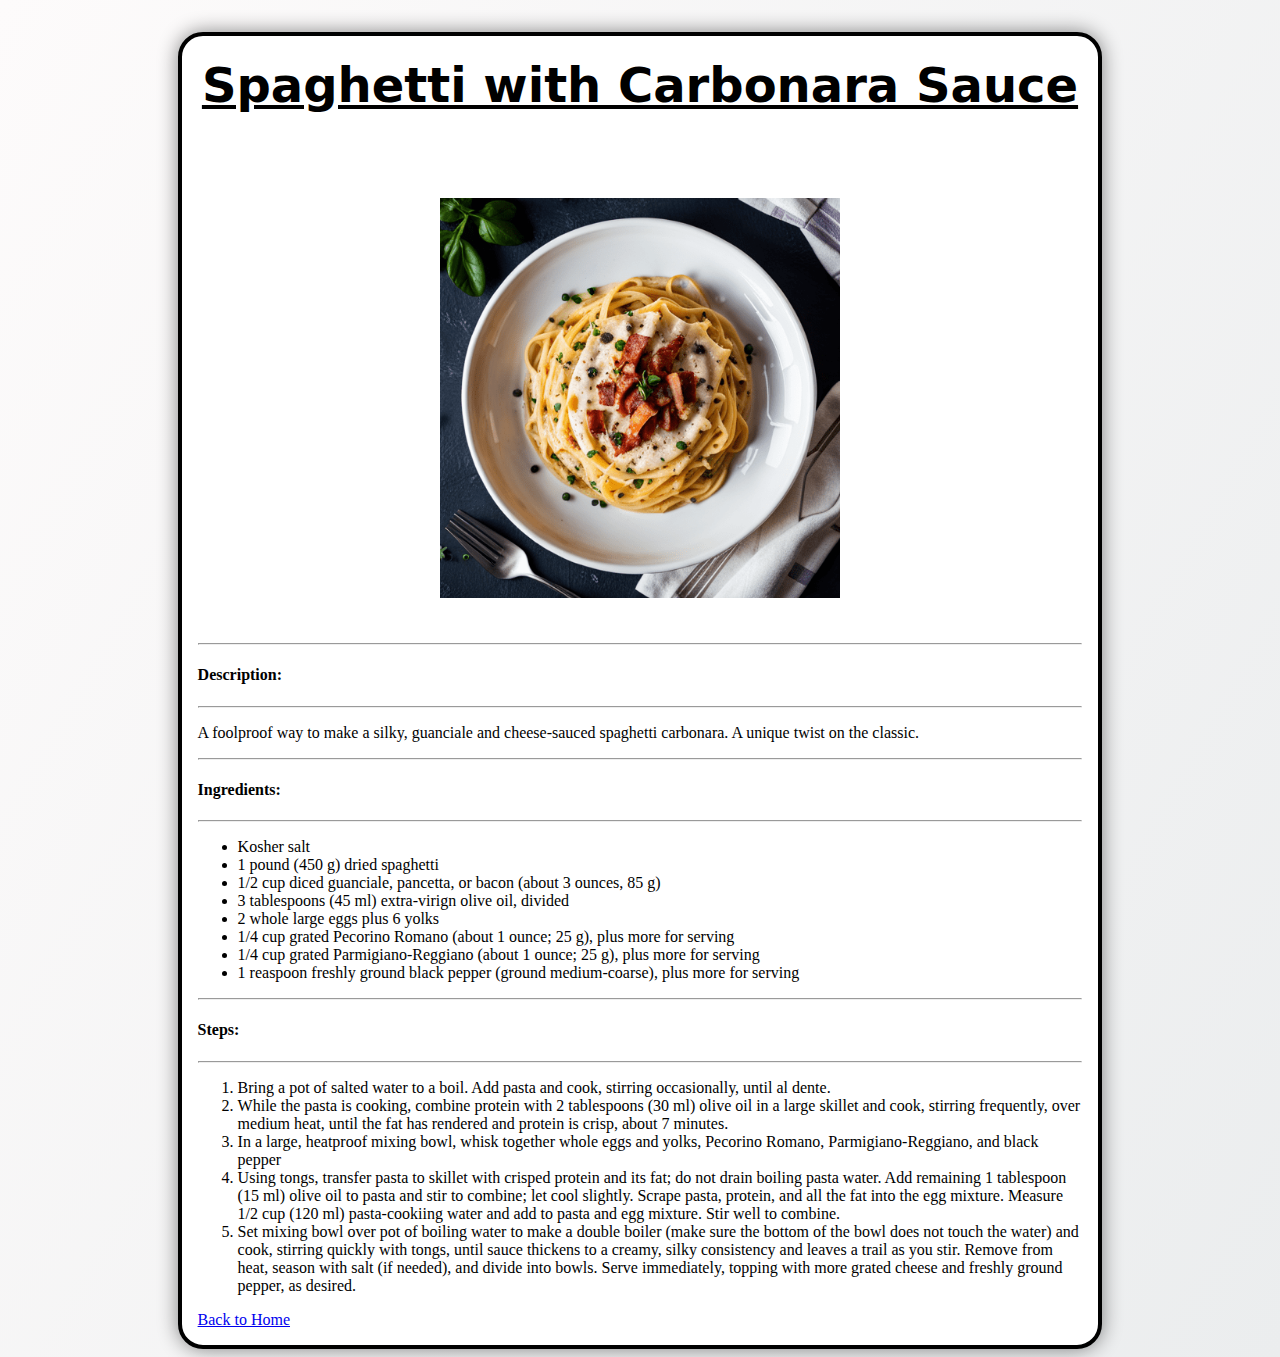
<file: recipes/carbonara.html>
<!DOCTYPE html>
<html lang="en">
<head>
    <meta charset="UTF-8">
    <meta name="viewport" content="width=device-width">
    <link rel="stylesheet" href="styles.css">
    <title>Pasta Carbonara</title>
</head>
<body>
    <div id="contents">
        <h1>Spaghetti with Carbonara Sauce</h1>
        <br>
        <br>
        <img src="../images/carbonara.png" alt="Carbonara on a plate">
            <hr>
        <h4>Description:</h4>
            <hr>
        <p>A foolproof way to make a silky, guanciale and cheese-sauced spaghetti carbonara. A unique twist on the classic.</p>
            <hr>
        <!-- Ingredients list -->
        <h4>Ingredients:</h4>
            <hr>
        <ul>
            <li>Kosher salt</li>
            <li>1 pound (450 g) dried spaghetti</li>
            <li>1/2 cup diced guanciale, pancetta, or bacon (about 3 ounces, 85 g)</li>
            <li>3 tablespoons (45 ml) extra-virign olive oil, divided</li>
            <li>2 whole large eggs plus 6 yolks</li>
            <li>1/4 cup grated Pecorino Romano (about 1 ounce; 25 g), plus more for serving</li>
            <li>1/4 cup grated Parmigiano-Reggiano (about 1 ounce; 25 g), plus more for serving</li>
            <li>1 reaspoon freshly ground black pepper (ground medium-coarse), plus more for serving</li>
        </ul>
            <hr>
    <!-- Direcctions for the recipe -->
        <h4>Steps:</h4>
            <hr>
        <ol>
            <li>Bring a pot of salted water to a boil. Add pasta and cook, stirring occasionally, until al dente.</li>
            <li>While the pasta is cooking, combine protein with 2 tablespoons (30 ml) olive oil in a large skillet and cook, stirring frequently, over medium heat, until the fat has rendered and protein is crisp, about 7 minutes.</li>
            <li>In a large, heatproof mixing bowl, whisk together whole eggs and yolks, Pecorino Romano, Parmigiano-Reggiano, and black pepper</li>
            <li>Using tongs, transfer pasta to skillet with crisped protein and its fat; do not drain boiling pasta water. Add remaining 1 tablespoon (15 ml) olive oil to pasta and stir to combine; let cool slightly. Scrape pasta, protein, and all the fat into the egg mixture. Measure 1/2 cup (120 ml) pasta-cookiing water and add to pasta and egg mixture. Stir well to combine.</li>
            <li>Set mixing bowl over pot of boiling water to make a double boiler (make sure the bottom of the bowl does not touch the water) and cook, stirring quickly with tongs, until sauce thickens to a creamy, silky consistency and leaves a trail as you stir. Remove from heat, season with salt (if needed), and divide into bowls. Serve immediately, topping with more grated cheese and freshly ground pepper, as desired.</li>
        </ol>

    <!-- Link to homepage -->
        <a href="../index.html">Back to Home</a>
    </div>
</body>
</html>
</file>
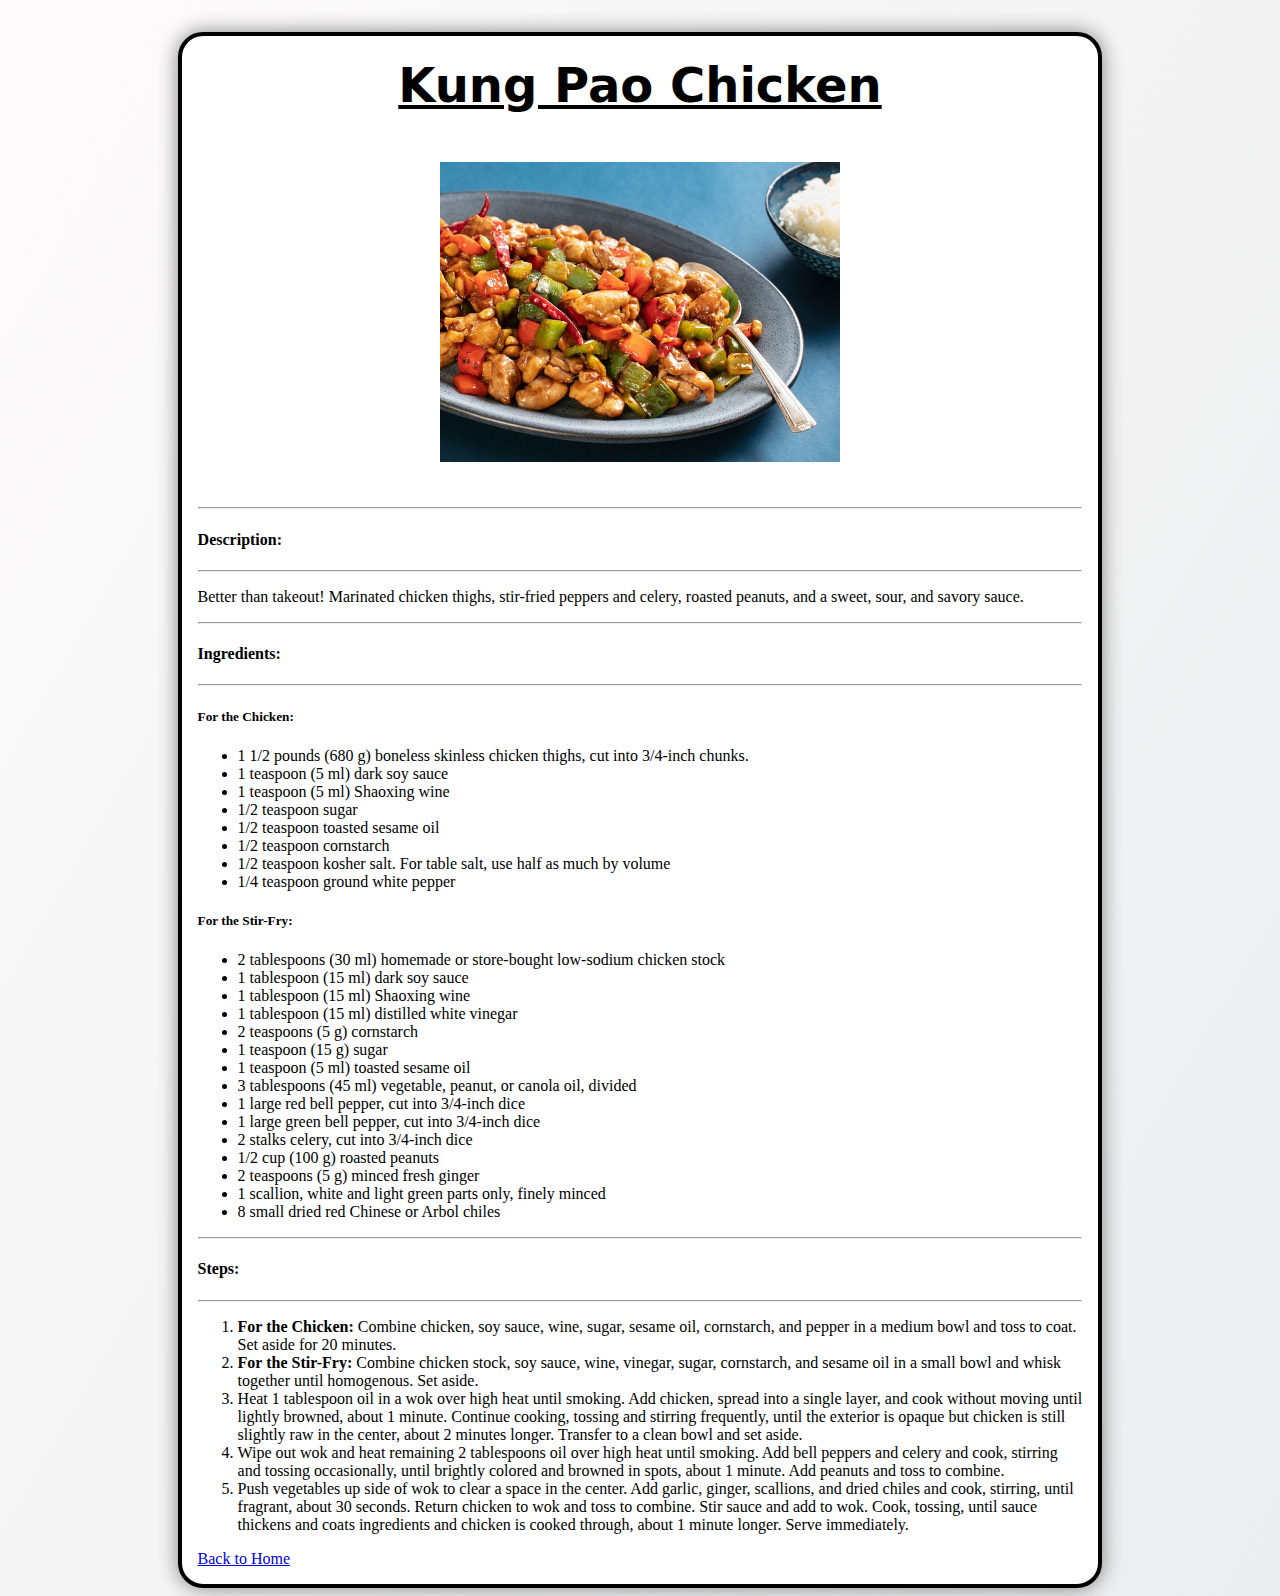
<file: recipes/kung_pao_chicken.html>
<!DOCTYPE html>
<html lang="en">
<head>
    <meta charset="UTF-8">
    <meta name="viewport" content="width=device-width">
    <link rel="stylesheet" href="styles.css">
    <title>Kung Pao Chicken</title>
</head>
<body>
    <div id="contents">
        <h1>Kung Pao Chicken</h1>
        <img src="../images/kung_pao.jpg" alt="a picture of kung pao chicken">
            <hr>
        <h4>Description:</h4>
            <hr>
        <p>Better than takeout! Marinated chicken thighs, stir-fried peppers and celery, roasted peanuts, and a sweet, sour, and savory sauce.</p>
            <hr>
    <!-- Ingredients list -->
        <h4>Ingredients:</h4>
            <hr>
        <h5>For the Chicken:</h5>
        <ul>
            <li>1 1/2 pounds (680 g) boneless skinless chicken thighs, cut into 3/4-inch chunks.</li>
            <li>1 teaspoon (5 ml) dark soy sauce</li>
            <li>1 teaspoon (5 ml) Shaoxing wine</li>
            <li>1/2 teaspoon sugar</li>
            <li>1/2 teaspoon toasted sesame oil</li>
            <li>1/2 teaspoon cornstarch</li>
            <li>1/2 teaspoon kosher salt. For table salt, use half as much by volume</li>
            <li>1/4 teaspoon ground white pepper</li>
        </ul>
        
        <h5>For the Stir-Fry:</h5>
        <ul>
            <li>2 tablespoons (30 ml) homemade or store-bought low-sodium chicken stock</li>
            <li>1 tablespoon (15 ml) dark soy sauce</li>
            <li>1 tablespoon (15 ml) Shaoxing wine</li>
            <li>1 tablespoon (15 ml) distilled white vinegar</li>
            <li>2 teaspoons (5 g) cornstarch</li>
            <li>1 teaspoon (15 g) sugar</li>
            <li>1 teaspoon (5 ml) toasted sesame oil</li>
            <li>3 tablespoons (45 ml) vegetable, peanut, or canola oil, divided</li>
            <li>1 large red bell pepper, cut into 3/4-inch dice</li>
            <li>1 large green bell pepper, cut into 3/4-inch dice</li>
            <li>2 stalks celery, cut into 3/4-inch dice</li>
            <li>1/2 cup (100 g) roasted peanuts</li>
            <li>2 teaspoons (5 g) minced fresh ginger</li>
            <li>1 scallion, white and light green parts only, finely minced</li>
            <li>8 small dried red Chinese or Arbol chiles</li>
        </ul>
    <!-- Direcctions for the recipe -->
            <hr>
        <h4>Steps:</h4>
            <hr>
        <ol>
            <li><b>For the Chicken:</b> Combine chicken, soy sauce, wine, sugar, sesame oil, cornstarch, and pepper in a medium bowl and toss to coat. Set aside for 20 minutes.</li>
            <li><b>For the Stir-Fry:</b> Combine chicken stock, soy sauce, wine, vinegar, sugar, cornstarch, and sesame oil in a small bowl and whisk together until homogenous. Set aside.</li>
            <li>Heat 1 tablespoon oil in a wok over high heat until smoking. Add chicken, spread into a single layer, and cook without moving until lightly browned, about 1 minute. Continue cooking, tossing and stirring frequently, until the exterior is opaque but chicken is still slightly raw in the center, about 2 minutes longer. Transfer to a clean bowl and set aside. </li>
            <li>Wipe out wok and heat remaining 2 tablespoons oil over high heat until smoking. Add bell peppers and celery and cook, stirring and tossing occasionally, until brightly colored and browned in spots, about 1 minute. Add peanuts and toss to combine. </li>
            <li>Push vegetables up side of wok to clear a space in the center. Add garlic, ginger, scallions, and dried chiles and cook, stirring, until fragrant, about 30 seconds. Return chicken to wok and toss to combine. Stir sauce and add to wok. Cook, tossing, until sauce thickens and coats ingredients and chicken is cooked through, about 1 minute longer. Serve immediately.</li>
        </ol>

    <!-- Link to homepage -->
        <a href="../index.html">Back to Home</a>
    </div>
</body>
</html>
</file>
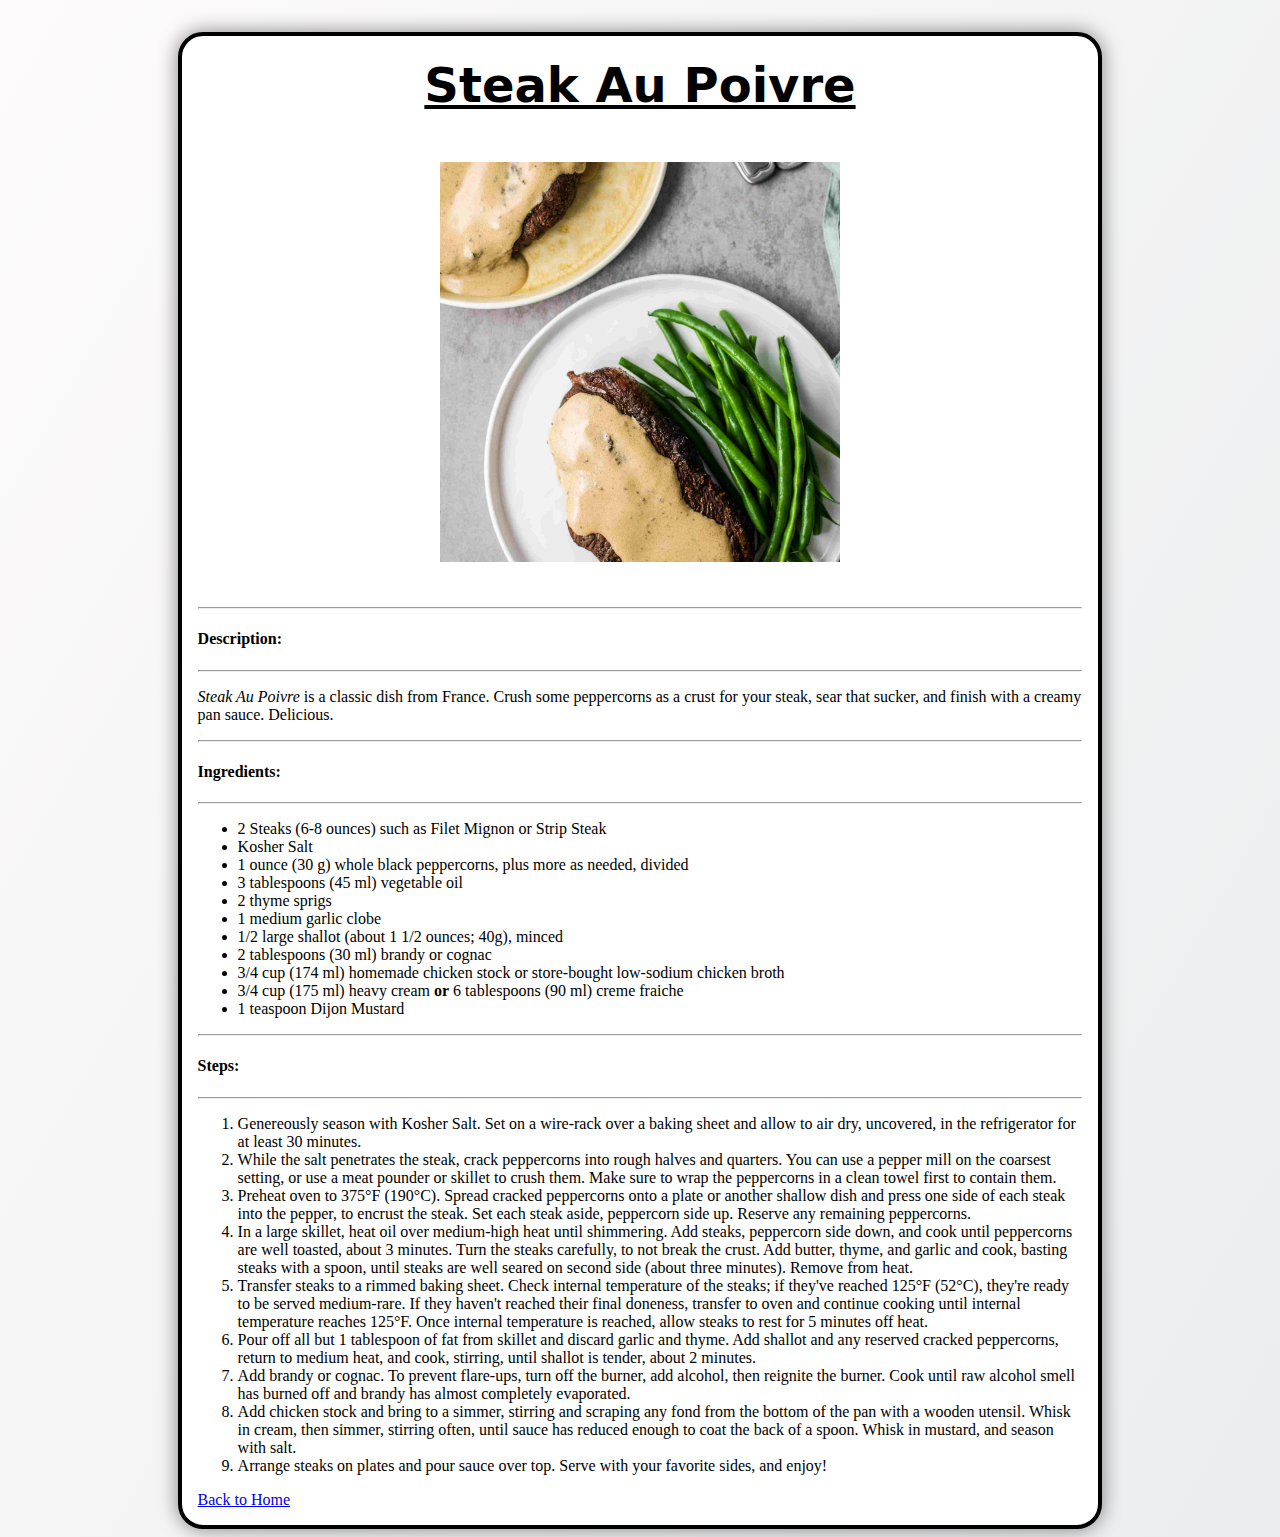
<file: recipes/steak_au_poivre.html>
<!DOCTYPE html>
<html lang="en">
<head>
    <meta charset="UTF-8">
    <meta name="viewport" content="width=device-width">
    <link rel="stylesheet" href="styles.css">
    <title>Steak Au Poivre</title>
</head>
<body>
    <div id="contents">
        <h1><strong>Steak Au Poivre</strong></h1>
        <img src="../images/steak_au_poivre.jpg" alt="a picture of steak au poivre">
            <hr>
        <h4>Description:</h4>
            <hr>
        <p><em>Steak Au Poivre</em> is a classic dish from France. Crush some peppercorns as a crust for your steak, sear that sucker, and finish with a creamy pan sauce. Delicious.</p>
            <hr>
    <!-- List of Ingredients-->    
        <h4>Ingredients:</h4>
            <hr>
        <ul>
            <li>2 Steaks (6-8 ounces) such as Filet Mignon or Strip Steak</li>
            <li>Kosher Salt</li>
            <li>1 ounce (30 g) whole black peppercorns, plus more as needed, divided</li>
            <li>3 tablespoons (45 ml) vegetable oil</li>
            <li>2 thyme sprigs</li>
            <li>1 medium garlic clobe</li>
            <li>1/2 large shallot (about 1 1/2 ounces; 40g), minced</li>
            <li>2 tablespoons (30 ml) brandy or cognac</li>
            <li>3/4 cup (174 ml) homemade chicken stock or store-bought low-sodium chicken broth</li>
            <li>3/4 cup (175 ml) heavy cream <b>or</b> 6 tablespoons (90 ml) creme fraiche</li>
            <li>1 teaspoon Dijon Mustard</li>
        </ul>
            <hr>
    <!-- Directions on how to cook -->
        <h4>Steps:</h4>
            <hr>
        <ol>
            <li>Genereously season with Kosher Salt. Set on a wire-rack over a baking sheet and allow to air dry, uncovered, in the refrigerator for at least 30 minutes.</li>
            <li>While the salt penetrates the steak, crack peppercorns into rough halves and quarters. You can use a pepper mill on the coarsest setting, or use a meat pounder or skillet to crush them. Make sure to wrap the peppercorns in a clean towel first to contain them.</li>
            <li>Preheat oven to 375&deg;F (190&deg;C). Spread cracked peppercorns onto a plate or another shallow dish and press one side of each steak into the pepper, to encrust the steak. Set each steak aside, peppercorn side up. Reserve any remaining peppercorns.</li>
            <li>In a large skillet, heat oil over medium-high heat until shimmering. Add steaks, peppercorn side down, and cook until peppercorns are well toasted, about 3 minutes. Turn the steaks carefully, to not break the crust. Add butter, thyme, and garlic and cook, basting steaks with a spoon, until steaks are well seared on second side (about three minutes). Remove from heat.</li>
            <li>Transfer steaks to a rimmed baking sheet. Check internal temperature of the steaks; if they've reached 125&deg;F (52&deg;C), they're ready to be served medium-rare. If they haven't reached their final doneness, transfer to oven and continue cooking until internal temperature reaches 125&deg;F. Once internal temperature is reached, allow steaks to rest for 5 minutes off heat.</li>
            <li>Pour off all but 1 tablespoon of fat from skillet and discard garlic and thyme. Add shallot and any reserved cracked peppercorns, return to medium heat, and cook, stirring, until shallot is tender, about 2 minutes.</li>
            <li>Add brandy or cognac. To prevent flare-ups, turn off the burner, add alcohol, then reignite the burner. Cook until raw alcohol smell has burned off and brandy has almost completely evaporated.</li>
            <li>Add chicken stock and bring to a simmer, stirring and scraping any fond from the bottom of the pan with a wooden utensil. Whisk in cream, then simmer, stirring often, until sauce has reduced enough to coat the back of a spoon. Whisk in mustard, and season with salt.</li>
            <li>Arrange steaks on plates and pour sauce over top. Serve with your favorite sides, and enjoy!</li>
        </ol>
        <a href="../index.html">Back to Home</a>
    </div> 
</body>
</html>
</file>
<file: recipes/styles.css>
h1 {
    text-align:center;
    font-family: system-ui, "Segoe UI", Roboto, Helvetica, Arial, sans-serif, "Apple Color Emoji", "Segoe UI Emoji", "Segoe UI Symbol";
    font-size: 3rem;
    font-weight: bold;
    text-decoration: underline;
    height:100px;
    margin-top: 5px;
    margin-bottom:5px;
}

img {
    display: block;
    margin:auto;
    margin-bottom: 45px;
    width: 400px;
}

#contents {

    display:block;
    margin:auto;
    padding: 1rem;
    margin-top: 2rem;
    width: max(70%,400px);
    border: 4px solid black;
    text-align: left;
    border-radius: 25px;
    background-color: white;
    box-shadow: 0px 0px 20px rgba(0, 0, 0, 0.479);
    overflow: hidden;
}

body {
    background-image: linear-gradient(120deg, #fdfbfb 0%, #ebedee 100%);
    height: fit-content;
}

h3 {
    font-size: 36px;
}
</file>
